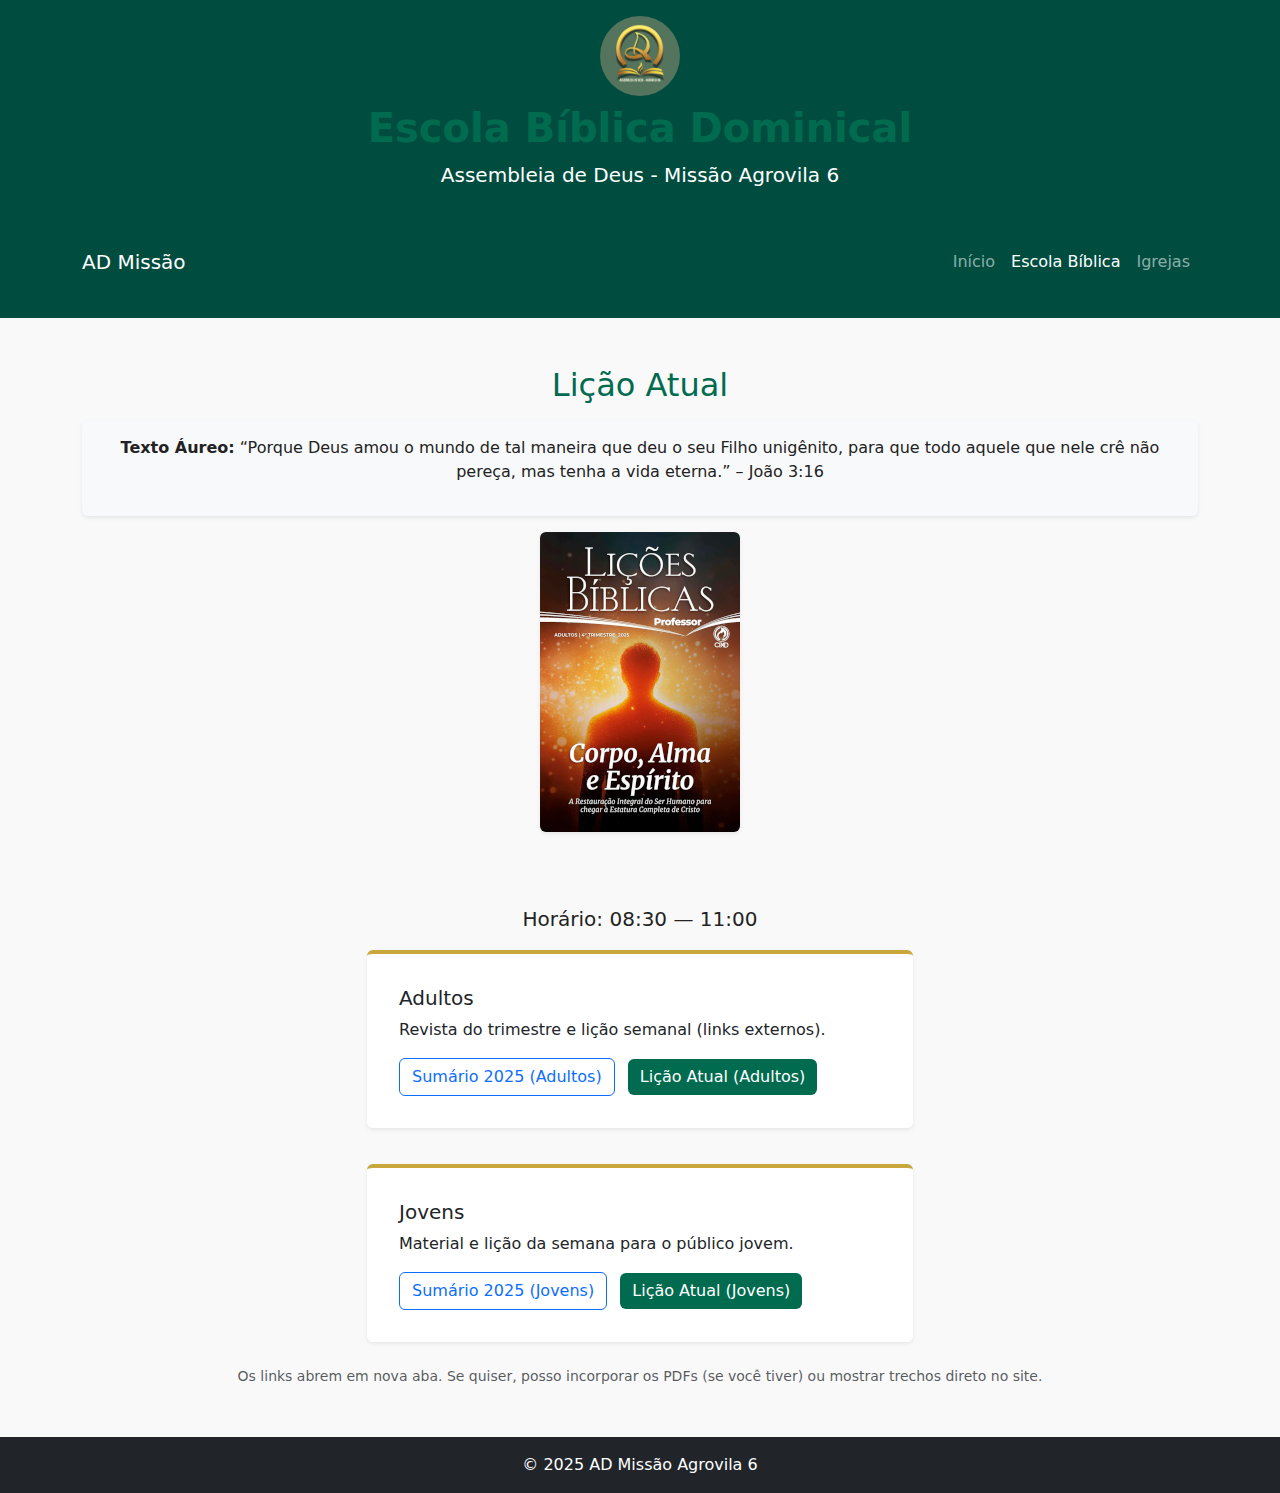
<file: site_updated_package/escola.html>
<!DOCTYPE html>
<html lang="pt-br">
<head>
  <meta charset="UTF-8" />
  <meta name="viewport" content="width=device-width, initial-scale=1.0" />
  <title>Escola Bíblica Dominical - AD Missão Agrovila 6</title>
  <link rel="stylesheet" href="assets/css/style.css" />
  <link href="https://cdn.jsdelivr.net/npm/bootstrap@5.3.3/dist/css/bootstrap.min.css" rel="stylesheet">
  <style>
    body {
      background-color: #f9f9f9;
      color: #222;
    }
    header {
      background-color: #004d40;
      color: #fff;
    }
    .navbar {
      background-color: #004d40 !important;
    }
    .navbar-brand img {
      height: 50px;
      margin-right: 10px;
    }
    .carousel-inner img {
      height: 380px;
      object-fit: cover;
      border-radius: 10px;
    }
    h1, h2, h3 {
      color: #006b4f;
    }
    .card {
      border: none;
      border-top: 4px solid #caa73c;
    }
    .btn-primary {
      background-color: #006b4f;
      border: none;
    }
    .btn-primary:hover {
      background-color: #00543d;
    }
    footer {
      background-color: #004d40;
      color: #fff;
      margin-top: 50px;
    }
  </style>
</head>
<body>
  <!-- Header -->
  <header class="p-3 text-center shadow-sm">
    <div class="logo-center"><img src="assets/img/logo.jpeg" alt="Logo AD Missão Agrovila 6" class="mb-2" height="80"></div>
    <h1 class="fw-bold">Escola Bíblica Dominical</h1>
    <p class="lead mb-0">Assembleia de Deus - Missão Agrovila 6</p>
  </header>

  <!-- Navbar -->
  <nav class="navbar navbar-expand-lg navbar-dark">
    <div class="container">
      <a class="navbar-brand" href="index.html">AD Missão</a>
      <button class="navbar-toggler" type="button" data-bs-toggle="collapse" data-bs-target="#menu">
        <span class="navbar-toggler-icon"></span>
      </button>
      <div class="collapse navbar-collapse" id="menu">
        <ul class="navbar-nav ms-auto">
          <li class="nav-item"><a class="nav-link" href="index.html">Início</a></li>
          <li class="nav-item"><a class="nav-link active" href="escola.html">Escola Bíblica</a></li>
          <li class="nav-item"><a class="nav-link" href="igrejas.html">Igrejas</a></li>
        </ul>
      </div>
    </div>
  </nav>

  

  <!-- Texto Bíblico e Lição -->
  <section class="container text-center my-5">
    <h2 class="mb-3">Lição Atual</h2>
    <div id="texto-biblico" class="p-3 bg-light rounded shadow-sm mb-3">
      <p><strong>Texto Áureo:</strong> “Porque Deus amou o mundo de tal maneira que deu o seu Filho unigênito, para que todo aquele que nele crê não pereça, mas tenha a vida eterna.” – João 3:16</p>
    </div>
    <img id="img-licao" src="assets/img/licao.jpg" alt="Imagem da Lição" class="img-fluid rounded shadow-sm mb-4" style="max-width: 400px;">
  </section>

  <!-- Seção dos Grupos -->
  <section class="container my-5">
    <p class="text-center lead">Horário: <strong>08:30 — 11:00</strong></p>

    <div class="row g-4 justify-content-center">
      <div class="col-md-6">
        <div class="card shadow-sm">
          <div class="card-body">
            <h5 class="card-title">Adultos</h5>
            <p class="card-text">Revista do trimestre e lição semanal (links externos).</p>
            <a class="btn btn-outline-primary" href="https://www.estudantesdabiblia.com.br/cpad_sumario_2025.htm" target="_blank">Sumário 2025 (Adultos)</a>
            <a class="btn btn-primary ms-2" href="https://www.estudantesdabiblia.com.br/cpad_sumario_2025_4t.htm" target="_blank">Lição Atual (Adultos)</a>
          </div>
        </div>
      </div>

      <div class="col-md-6">
        <div class="card shadow-sm">
          <div class="card-body">
            <h5 class="card-title">Jovens</h5>
            <p class="card-text">Material e lição da semana para o público jovem.</p>
            <a class="btn btn-outline-primary" href="https://www.estudantesdabiblia.com.br/cpad-sumario-jovens-2025.htm" target="_blank">Sumário 2025 (Jovens)</a>
            <a class="btn btn-primary ms-2" href="https://www.estudantesdabiblia.com.br/cpad-sumario-jovens-2025-4t.htm" target="_blank">Lição Atual (Jovens)</a>
          </div>
        </div>
      </div>
    </div>

    <p class="mt-4 text-muted small text-center">
      Os links abrem em nova aba. Se quiser, posso incorporar os PDFs (se você tiver) ou mostrar trechos direto no site.
    </p>
  </section>

  <footer class="bg-dark text-white text-center p-3">
    <p class="mb-0">&copy; 2025 AD Missão Agrovila 6</p>
  </footer>

  <script src="https://cdn.jsdelivr.net/npm/bootstrap@5.3.3/dist/js/bootstrap.bundle.min.js"></script>
</body>
</html>
</file>
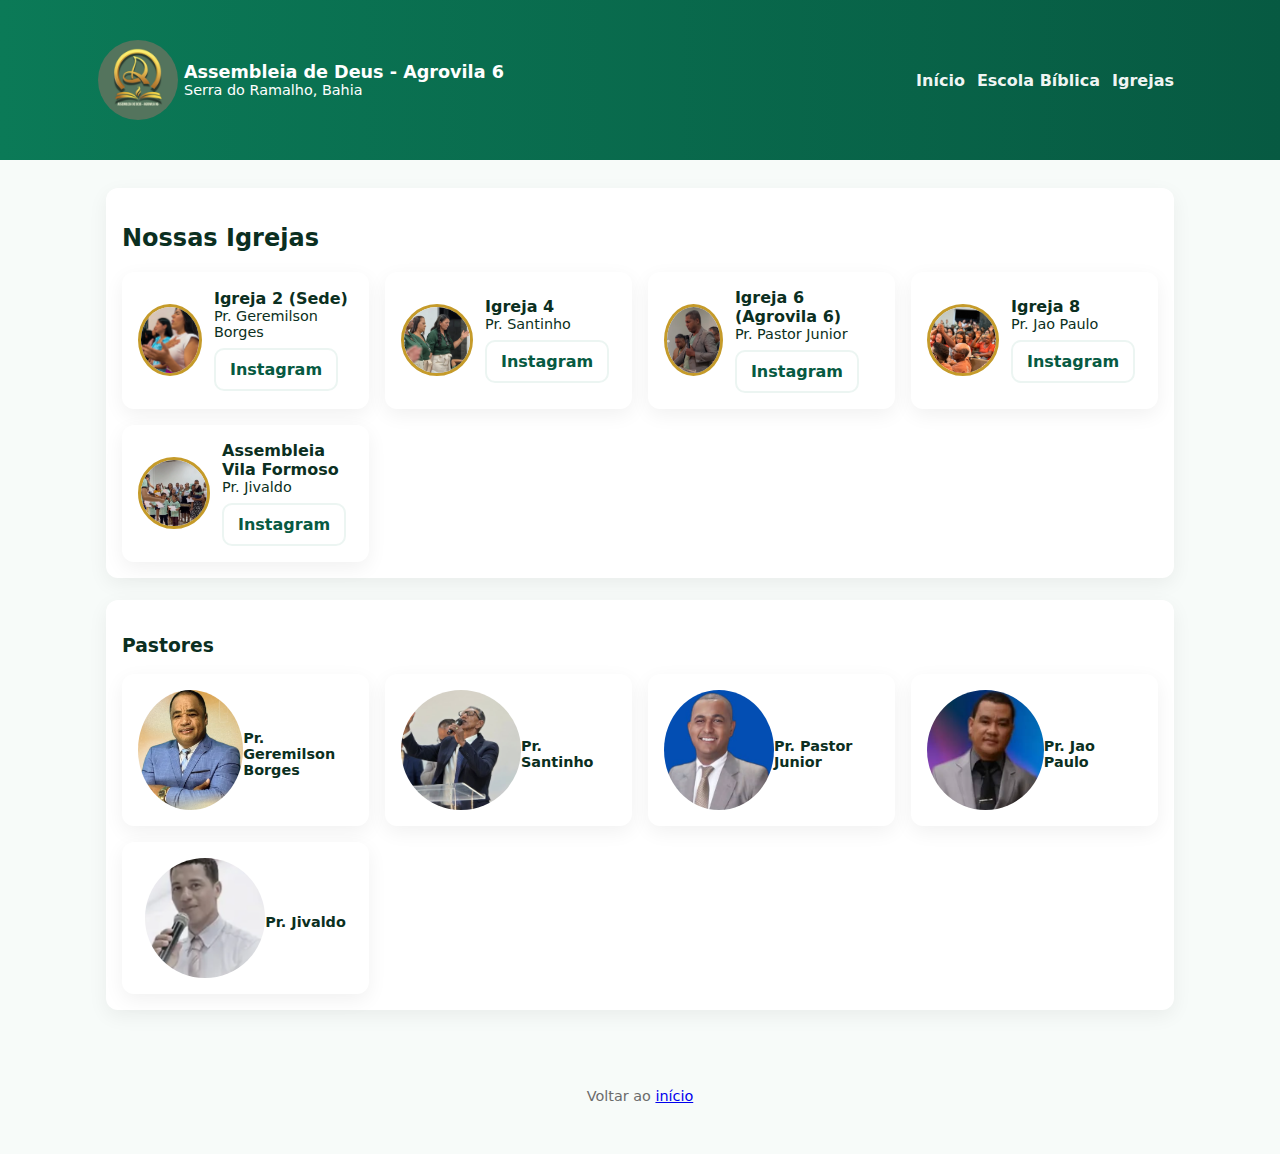
<file: site_updated_package/igrejas.html>
<!doctype html>
<html lang="pt-br">
<head>
<meta charset="utf-8" />
<meta name="viewport" content="width=device-width,initial-scale=1" />
<title>Igrejas - Assembleia</title>
<link rel="stylesheet" href="assets/css/style.css" />
</head>
<body>
<header class="header">
    <div class="container row">
    <div class="brand">
      <div class="logo"><img src="assets/img/logo.jpeg" alt="Logo AD Missão Agrovila 6" class="mb-2"  height="80"></div>
      <div>
        <div style="font-weight:800;font-size:1.1rem">Assembleia de Deus - Agrovila 6</div>
        <div class="small">Serra do Ramalho, Bahia</div>
      </div>
    </div>
    <nav class="nav">
      <a href="index.html">Início</a>
      <a href="escola.html">Escola Bíblica</a>
      <a href="igrejas.html">Igrejas</a>
    </nav>
  </div>
</header>

<main class="container">
  <section class="section card">
    <h2>Nossas Igrejas</h2>
    <div id="igrejas-list" class="grid">
      
    </div>
  </section>

  <section class="section card">
    <h3>Pastores</h3>
    <div class="grid">
      <div class="card center"><img src="assets/img/geremilson.png" style="width:120px; height:120px; border-radius:50%; object-fit:cover"><div class="small" style="margin-top:8px"><strong>Pr. Geremilson Borges</strong></div></div>
      <div class="card center"><img src="assets/img/santinho.png" style="width:120px; height:120px; border-radius:50%; object-fit:cover"><div class="small" style="margin-top:8px"><strong>Pr. Santinho</strong></div></div>
      <div class="card center"><img src="assets/img/junior.png" style="width:120px; height:120px; border-radius:50%; object-fit:cover"><div class="small" style="margin-top:8px"><strong>Pr. Pastor Junior</strong></div></div>
      <div class="card center"><img src="assets/img/joao_paulo.png" style="width:120px; height:120px; border-radius:50%; object-fit:cover"><div class="small" style="margin-top:8px"><strong>Pr. Jao Paulo</strong></div></div>
      <div class="card center"><img src="assets/img/givaldo.png" style="width:120px; height:120px; border-radius:50%; object-fit:cover"><div class="small" style="margin-top:8px"><strong>Pr. Jivaldo</strong></div></div>
    </div>
  </section>

</main>

<footer class="footer">
  <div class="container small">Voltar ao <a href="index.html">início</a></div>
</footer>

<script src="assets/js/main.js"></script>
</body>
</html>
</file>
<file: site_updated_package/assets/css/style.css>
/* style.css - green + gold theme */
:root{
  --green:#0b7a57;
  --green-dark:#075a42;
  --gold:#c59b2a;
  --bg:#f7fbf9;
  --card:#ffffff;
  --muted:#6b6b6b;
  --max-width:1100px;
}
*{box-sizing:border-box}
body{font-family:Inter, system-ui, -apple-system, "Segoe UI", Roboto, "Helvetica Neue", Arial; background:var(--bg); color:#0b2f21; margin:0; padding:0; -webkit-font-smoothing:antialiased}
.container{max-width:var(--max-width); margin:28px auto; padding:0 16px}
.header{background:linear-gradient(90deg,var(--green),var(--green-dark)); padding:20px 0; color:white}
.header .brand{display:flex; align-items:center; gap:14px}
.logo{width:64px; height:64px; border-radius:50%; background:linear-gradient(135deg,var(--gold),#f0d88a); display:flex; align-items:center; justify-content:center; font-weight:700; color:var(--green-dark)}
.logo img{ border-radius: 50%;}
.logo-center img{ border-radius: 50%;}
.nav{margin-left:auto; display:flex; gap:12px; align-items:center}
.nav a{color:rgba(255,255,255,0.95); text-decoration:none; font-weight:600}
.hero{padding:28px 0; display:flex; gap:20px; align-items:center}
.card{background:var(--card); border-radius:12px; box-shadow:0 6px 20px rgba(5,10,10,0.06); padding:16px}
.carousel{display:flex; gap:12px; overflow:hidden; align-items:center; padding:8px}
.carousel .slide{min-width:220px; max-width:260px; border-radius:10px; overflow:hidden; background:linear-gradient(180deg, rgba(11,122,87,0.04), white); box-shadow:0 4px 12px rgba(5,10,10,0.04)}
.carousel img{width:100%; height:150px; object-fit:cover; display:block}
.carousel .meta{padding:10px}
.small{font-size:0.9rem}
.section{margin:22px 0}
.grid{display:grid; grid-template-columns:repeat(auto-fit,minmax(220px,1fr)); gap:16px}
.footer{padding:22px 0; text-align:center; color:var(--muted); font-size:0.9rem}

/* Escola Biblica layout */
.lesson{display:grid; grid-template-columns:1fr 320px; gap:18px; align-items:start}
@media(max-width:880px){ .lesson{grid-template-columns:1fr} .nav{display:none} .logo{width:52px;height:52px} }

/* Igreja list */
.igreja{display:flex; gap:12px; align-items:center}
.igreja img{width:72px; height:72px; border-radius:50%; object-fit:cover; border:3px solid var(--gold)}

/* Buttons */
.btn{display:inline-block; padding:10px 14px; border-radius:10px; text-decoration:none; font-weight:700}
.btn-cta{background:var(--gold); color:var(--green-dark)}
.btn-ghost{border:2px solid rgba(11,122,87,0.08); color:var(--green-dark); background:transparent}

/* Small helpers */
.row{display:flex; gap:12px; align-items:center}
.center{display:flex; align-items:center; justify-content:center}

/* Map */
.map{border-radius:12px; overflow:hidden; height:260px}
</file>
